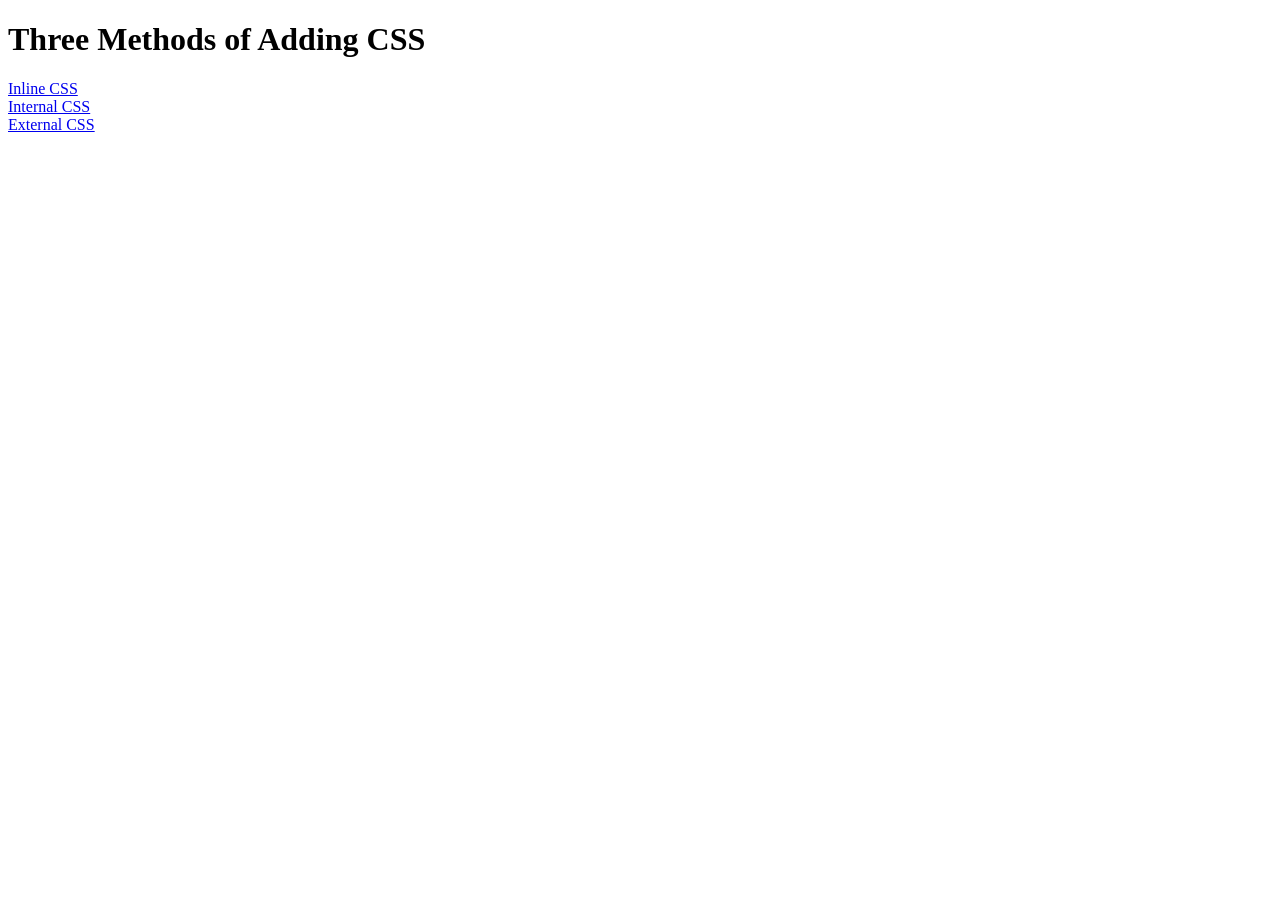
<file: WebdevelopmentBootCamp/5.1. Adding CSS/index.html>
<!DOCTYPE html>
<html lang="en">
  <head>
    <meta charset="UTF-8" />
    <title>Adding CSS</title>
  </head>

  <body>
    <h1>Three Methods of Adding CSS</h1>
    <a href="inline.html">Inline CSS</a><br />
    <a href="internal.html">Internal CSS</a><br />
    <a href="external.html">External CSS</a><br />
    <!-- Create 3 Links to The 3 Webpages: inline, internal and external -->
  </body>
</html>
</file>
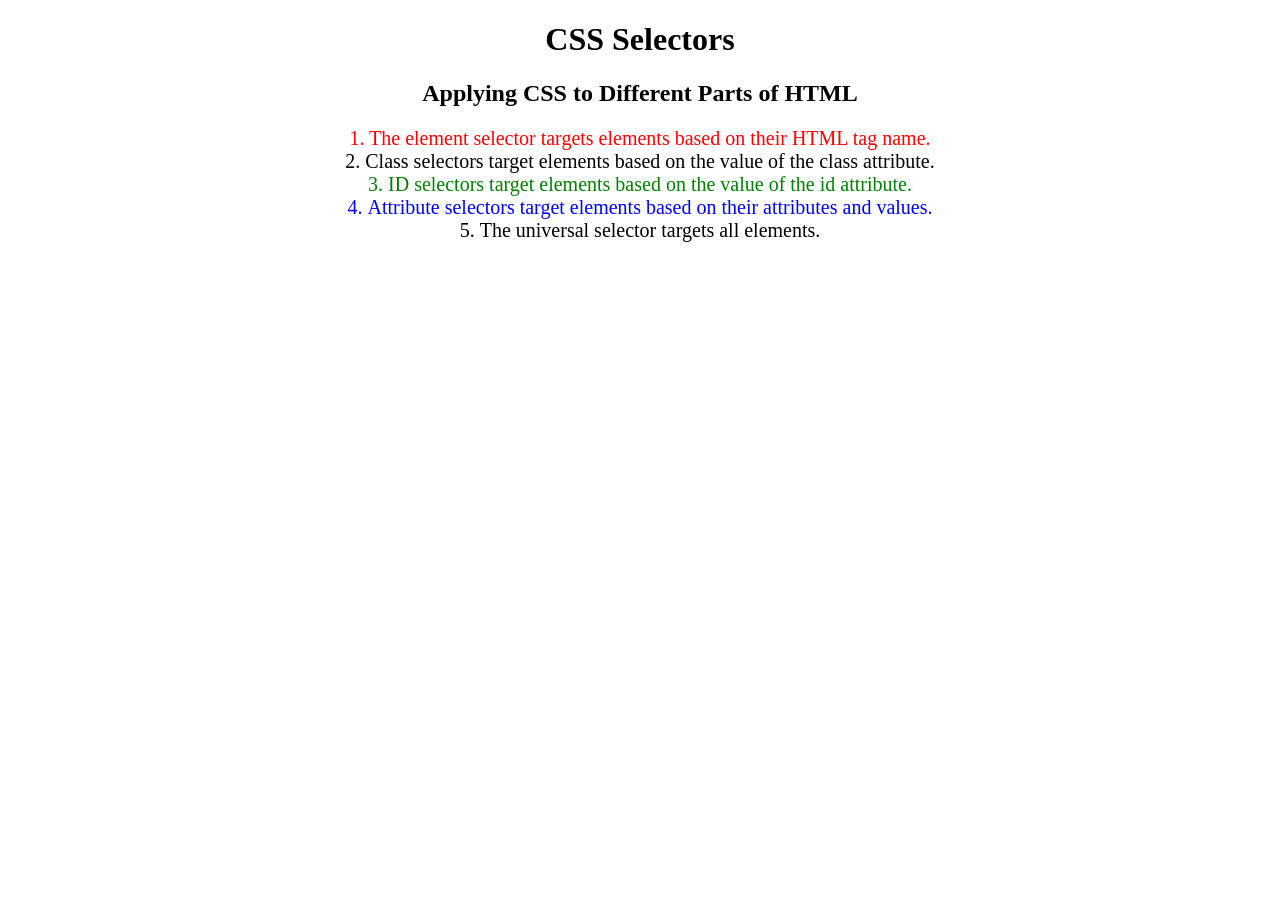
<file: WebdevelopmentBootCamp/5.3 CSS Selectors/index.html>
<!DOCTYPE html>
<html lang="en">

<head>
  <meta charset="UTF-8">
  <title>CSS Selectors</title>
  <link rel="stylesheet" href="./style.css" />
</head>

<body>
  <h1>CSS Selectors</h1>
  <h2>Applying CSS to Different Parts of HTML</h2>
  <!-- TODO 1: Set the CSS for all paragraph tags to "color: red" -->
  <p class="note">1. The element selector targets elements based on their HTML tag name.</p>

  <ol>
    <!-- TODO 2: Set the CSS for all elements with a class of "note" to "font-size: 20px" -->
    <li class="note" value="2">Class selectors target elements based on the value of the class attribute.</li>

    <!-- TODO 3: Set the CSS for the element with an id of "id-selector-demo" to "color: green" -->
    <li class="note" id="id-selector-demo" value="3">ID selectors target elements based on the value of the id
      attribute.</li>

    <!-- TODO 4: Set the CSS for the li elements that have the "value" attribute set to "4" to have "color: blue" -->
    <li class="note" value="4">Attribute selectors target elements based on their attributes and values.</li>

    <!-- TODO 5: Set all elements to have "text-align: center" -->
    <li class="note" value="5">The universal selector targets all elements.</li>
  </ol>
</body>

</html>
</file>
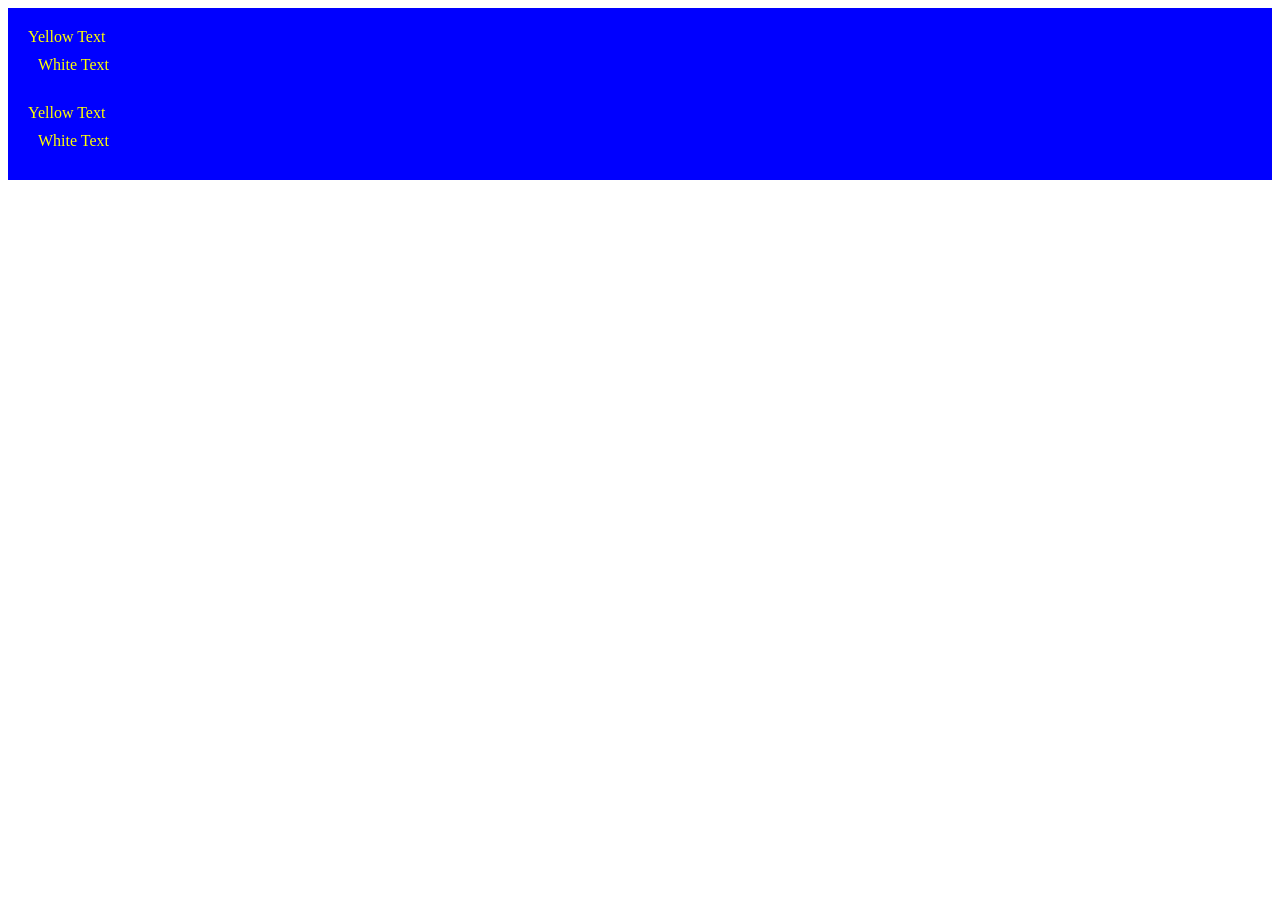
<file: WebdevelopmentBootCamp/7.0+CSS+Cascade/index.html>
<!DOCTYPE html>
<html lang="en">

<head>
  <meta charset="UTF-8">
  <title>CSS Cascade</title>
  <link rel="stylesheet" href="./style.css">
</head>

<body>
  <div id="outer-box" class="box">
    <div class="box">
      <p>Yellow Text</p>
      <div class="box inner-box">
        <p class="white-text">White Text</p>
      </div>
    </div>
    <div class="box">
      <p>Yellow Text</p>
      <div class="box inner-box">
        <p class="white-text">White Text</p>
      </div>
    </div>
  </div>
</body>

</html>
</file>
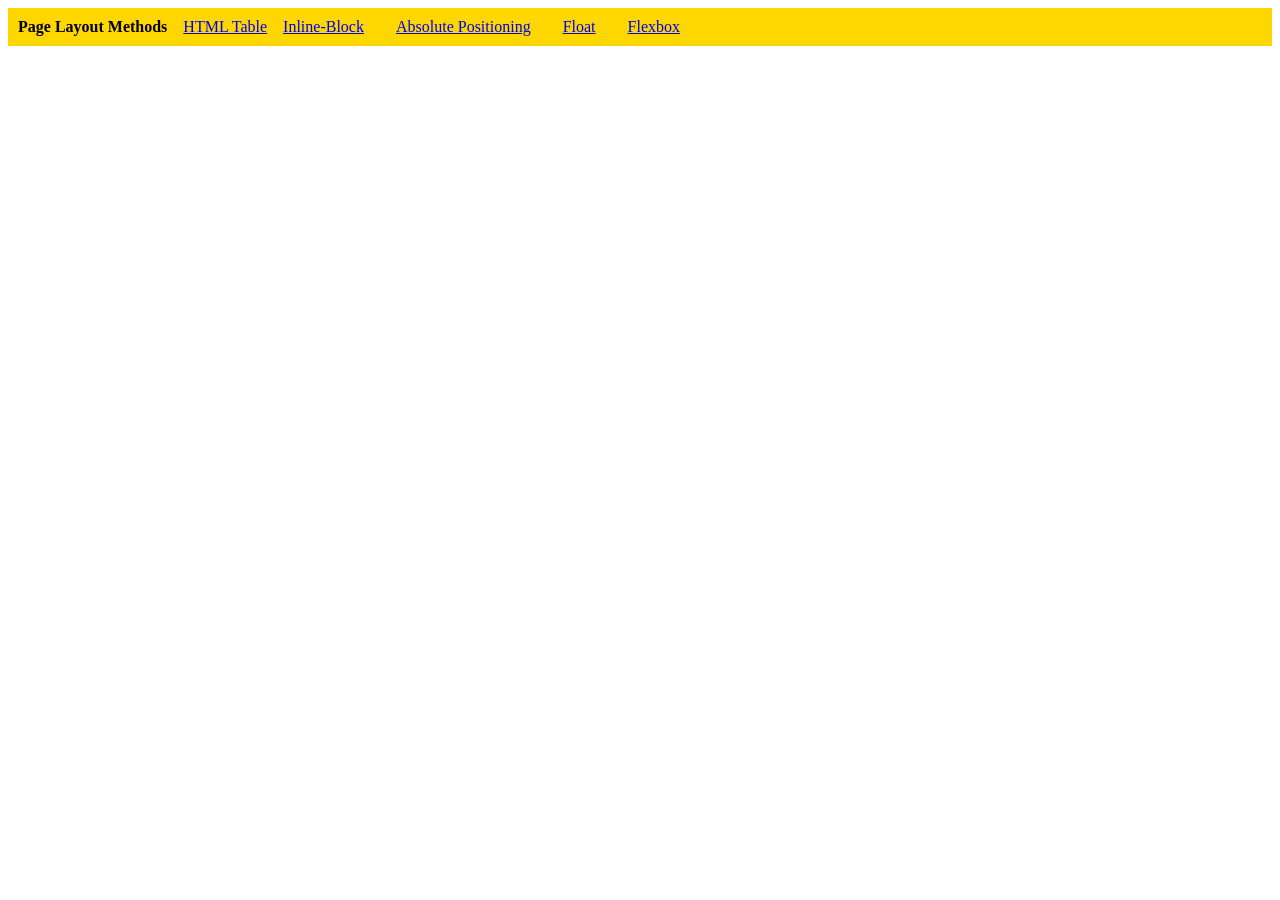
<file: WebdevelopmentBootCamp/9.0 Display Flex/index.html>
<!DOCTYPE html>
<html lang="en">

<head>
  <meta charset="UTF-8">
  <meta name="viewport" content="width=device-width, initial-scale=1.0">
  <title>Column Layout Methods</title>
  <style>
    p {
      padding: 0;
      margin: 0;
      font-weight: 700;
    }

    li {
      list-style: none;
    }

    .container {
      padding: 10px;
      background-color: gold;
      display: flex;
      gap: 1rem;
    }

  </style>
</head>

<body>
  <div class="container">
    <p>Page Layout Methods</p>

    <li><a href="./html-table.html">HTML Table</a></li>
    <li><a href="./inline-block.html">Inline-Block</li>
    <li><a href="./absolute-position.html">Absolute Positioning</li>
    <li><a href="./float.html">Float</li>
    <li><a href="./flex.html">Flexbox</li>

  </div>
</body>

</html>
</file>
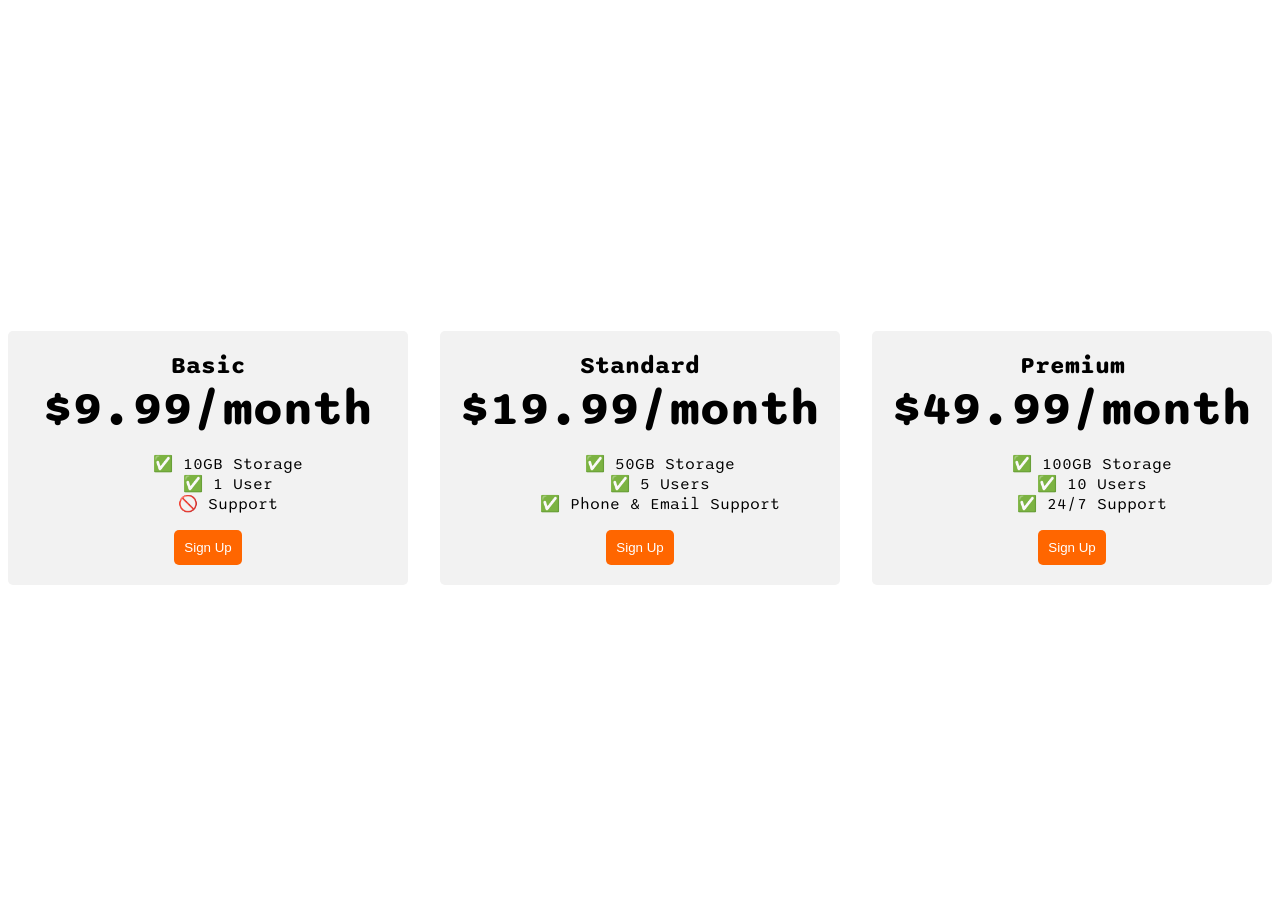
<file: WebdevelopmentBootCamp/9.4+Flexbox+Pricing+Table+Project/index.html>
<!DOCTYPE html>
<html>
  <head>
    <title>Flexbox Pricing Table</title>
    <link rel="preconnect" href="https://fonts.googleapis.com" />
    <link rel="preconnect" href="https://fonts.gstatic.com" crossorigin />
    <link
      href="https://fonts.googleapis.com/css2?family=Sono:wght@400;700&display=swap"
      rel="stylesheet"
    />
    <style>
      body {
        font-family: "Sono", sans-serif;
      }

      /* Hint: What can you do with a media query and flexbox? */
      .pricing-container {
        display: flex;
        justify-content: space-around;
        align-items: center;
        height: 100vh;
        gap: 2rem;
      }

      .pricing-plan {
        flex: 1;

        max-width: 400px;
        padding: 20px;
        background-color: #f2f2f2;
        border-radius: 5px;
        text-align: center;
      }

      .plan-button {
        padding: 10px;

        background-color: #ff6600;
        color: #fff;
        border-radius: 5px;
        border: none;
      }

      .plan-features {
        list-style: none;
      }
      .plan-title {
        font-size: 24px;
        font-weight: bold;
      }
      .plan-price {
        font-size: 48px;
        font-weight: bold;
      }

      @media (max-width: 1250px) {
        .pricing-container {
          flex-direction: column;
          height: 100%;
        }
      }
    </style>
  </head>

  <body>
    <div class="pricing-container">
      <div class="pricing-plan">
        <div class="plan-title">Basic</div>
        <div class="plan-price">$9.99/month</div>
        <ul class="plan-features">
          <li>✅ 10GB Storage</li>
          <li>✅ 1 User</li>
          <li>🚫 Support</li>
        </ul>
        <button class="plan-button">Sign Up</button>
      </div>
      <div class="pricing-plan">
        <div class="plan-title">Standard</div>
        <div class="plan-price">$19.99/month</div>
        <ul class="plan-features">
          <li>✅ 50GB Storage</li>
          <li>✅ 5 Users</li>
          <li>✅ Phone &amp; Email Support</li>
        </ul>
        <button class="plan-button">Sign Up</button>
      </div>
      <div class="pricing-plan">
        <div class="plan-title">Premium</div>
        <div class="plan-price">$49.99/month</div>
        <ul class="plan-features">
          <li>✅ 100GB Storage</li>
          <li>✅ 10 Users</li>
          <li>✅ 24/7 Support</li>
        </ul>
        <button class="plan-button">Sign Up</button>
      </div>
    </div>
  </body>
</html>
</file>
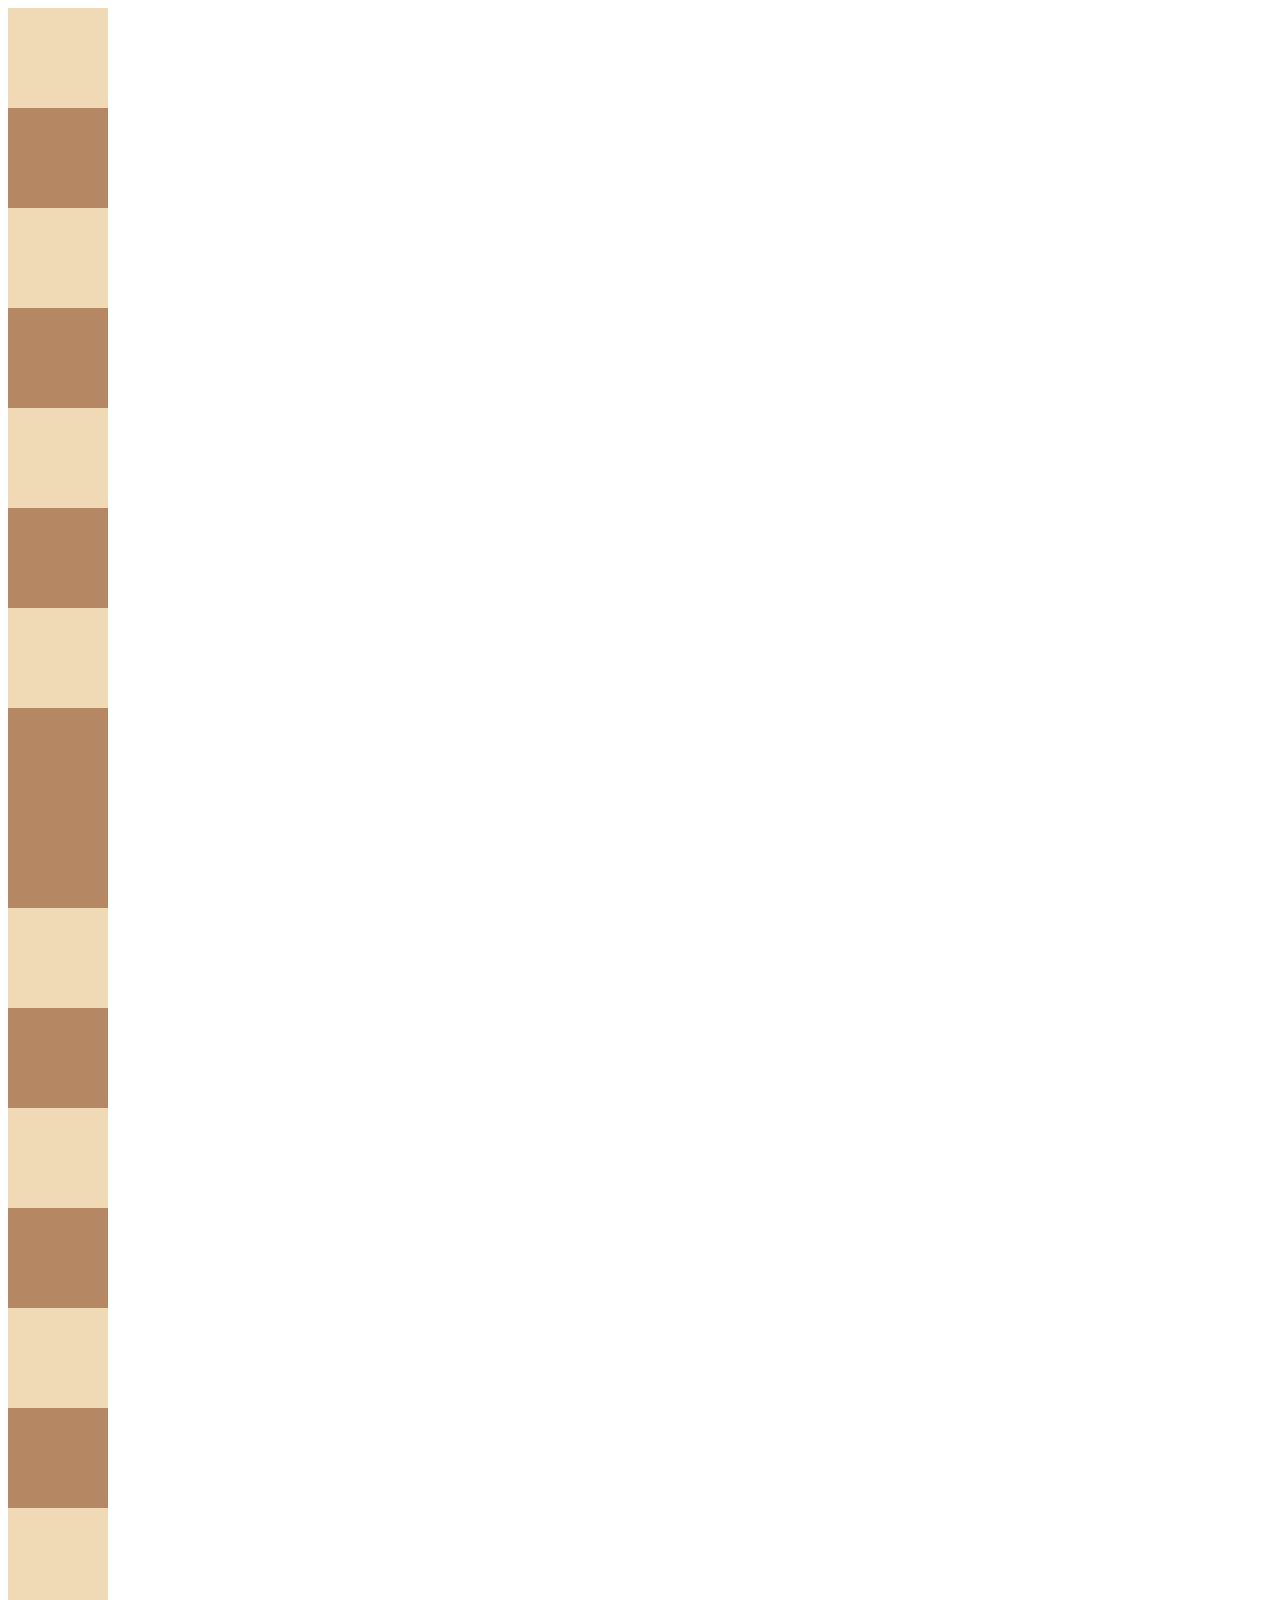
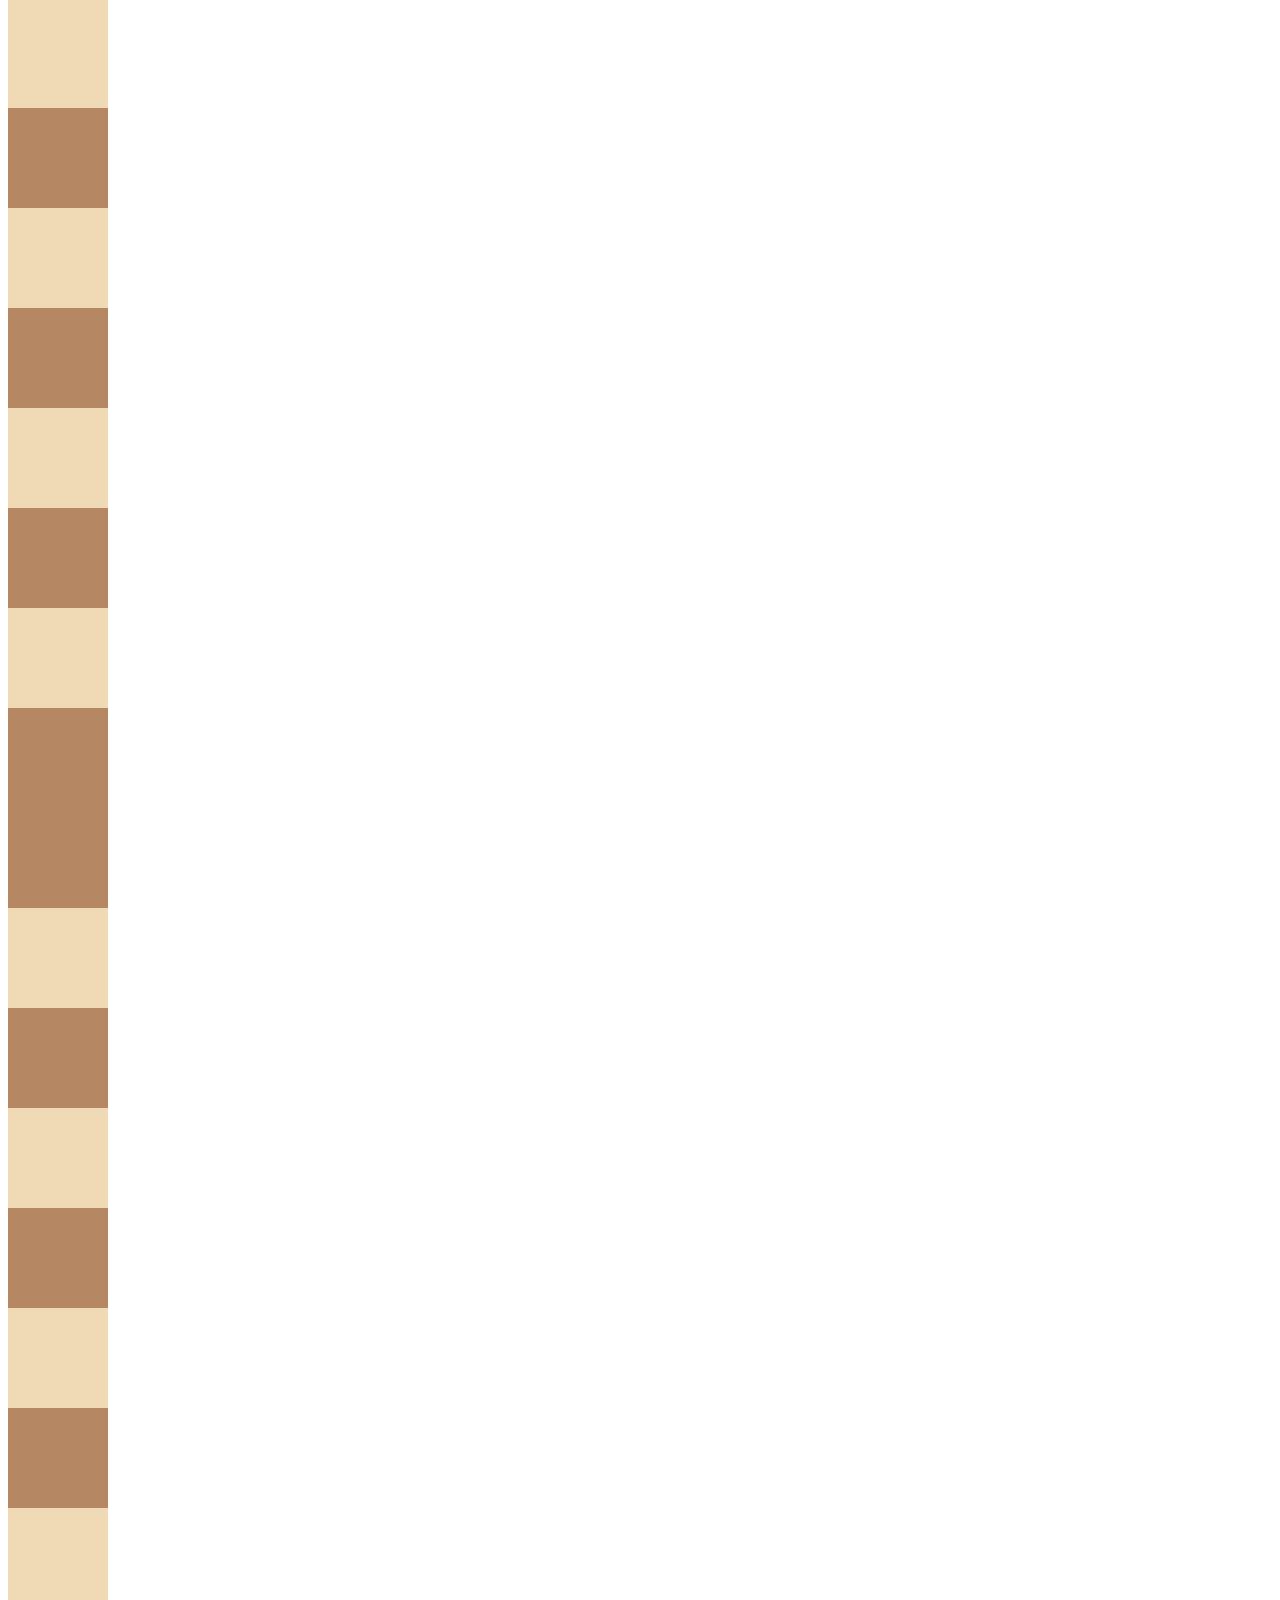
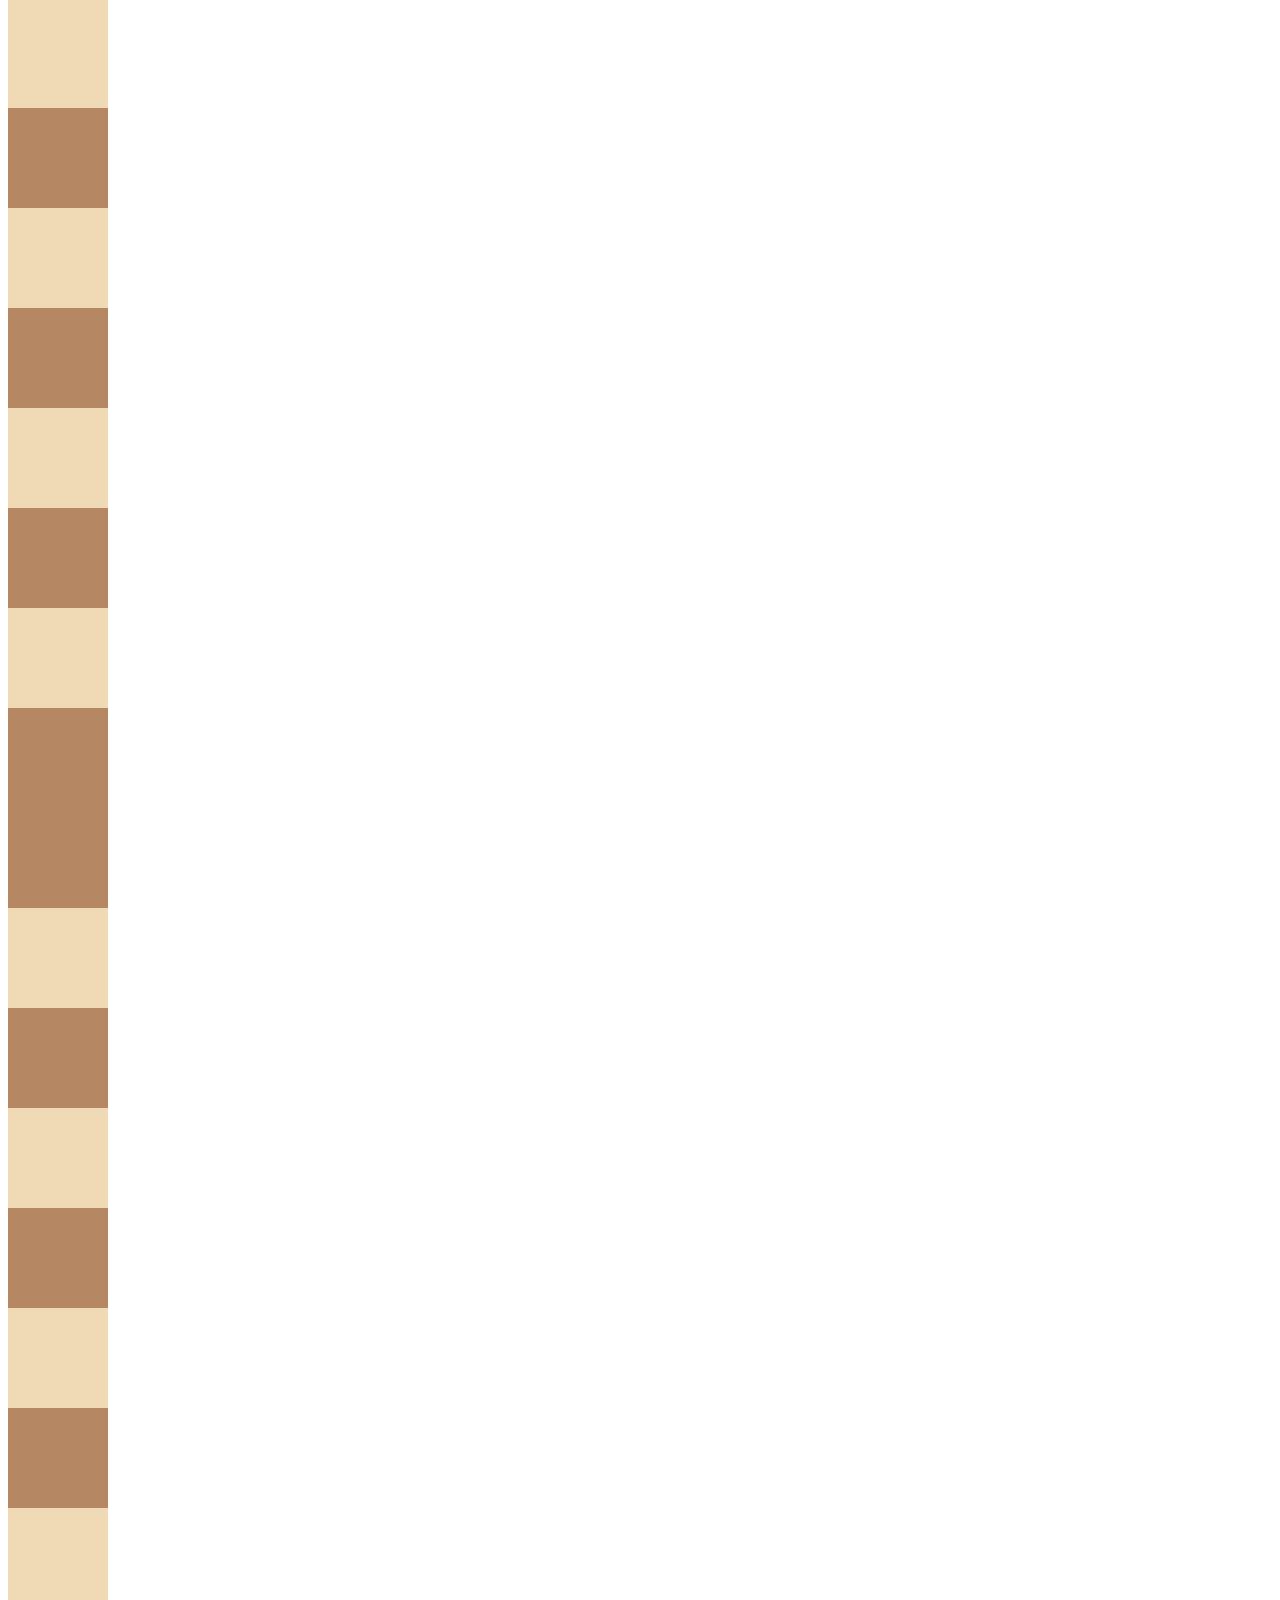
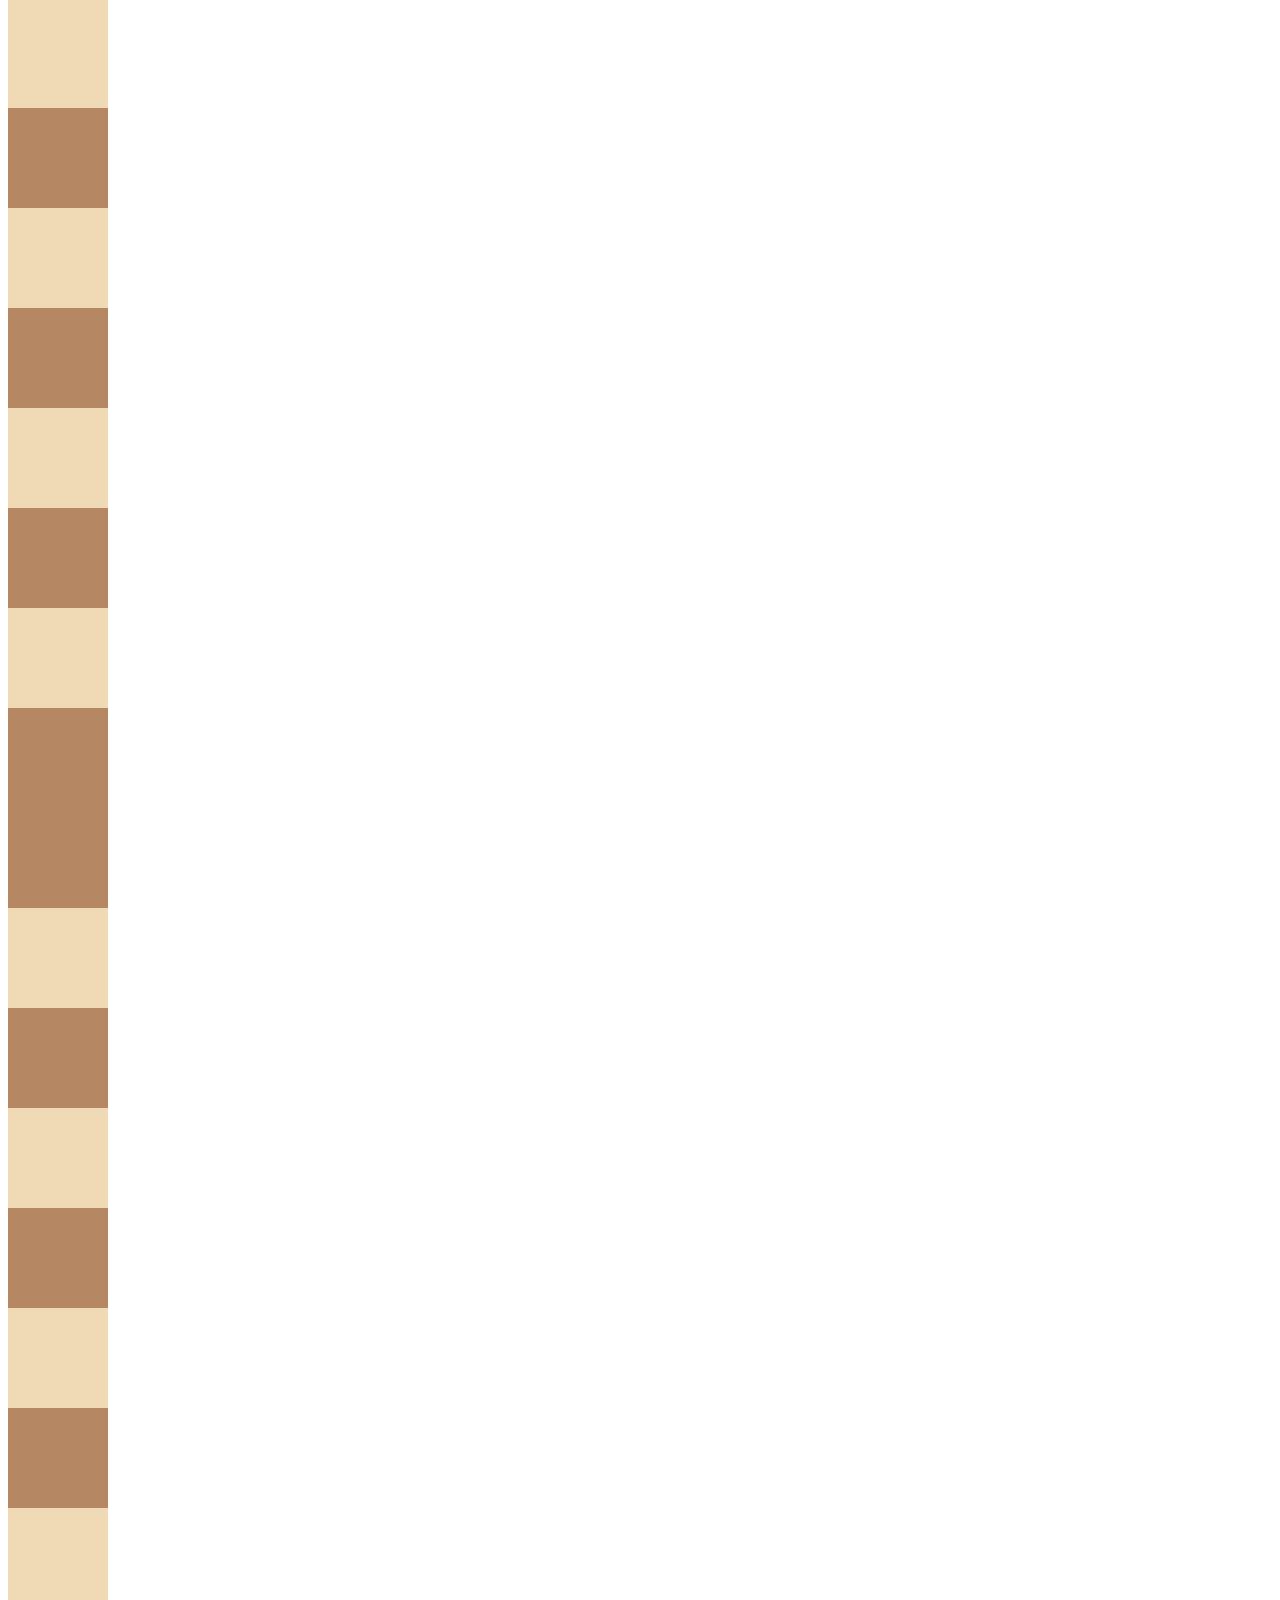
<file: WebdevelopmentBootCamp/10.0+Display+Grid/10.0 Display Grid/index.html>
<!DOCTYPE html>
<html>
  <head>
    <title>Chessboard</title>
    <style>
      /* Write your code here */
      /* Each square should be 100px by 100px */
      /* My colours for white: #f0d9b5, black: #b58863 */

      .container {
        width:
        display: grid;
        grid-template-rows: 1fr 1fr 1fr 1fr 1fr 1fr 1fr 1fr;
        grid-template-columns: 1fr 1fr 1fr 1fr 1fr 1fr 1fr 1fr;
      }
      .white {
        background-color: #f0d9b5;
        height: 100px;
        width: 100px;
      }
      .black {
        height: 100px;
        width: 100px;
        background-color: #b58863;
      }
    </style>
  </head>

  <body>
    <div class="container">
      <div class="white"></div>
      <div class="black"></div>
      <div class="white"></div>
      <div class="black"></div>
      <div class="white"></div>
      <div class="black"></div>
      <div class="white"></div>
      <div class="black"></div>
      <div class="black"></div>
      <div class="white"></div>
      <div class="black"></div>
      <div class="white"></div>
      <div class="black"></div>
      <div class="white"></div>
      <div class="black"></div>
      <div class="white"></div>
      <div class="white"></div>
      <div class="black"></div>
      <div class="white"></div>
      <div class="black"></div>
      <div class="white"></div>
      <div class="black"></div>
      <div class="white"></div>
      <div class="black"></div>
      <div class="black"></div>
      <div class="white"></div>
      <div class="black"></div>
      <div class="white"></div>
      <div class="black"></div>
      <div class="white"></div>
      <div class="black"></div>
      <div class="white"></div>
      <div class="white"></div>
      <div class="black"></div>
      <div class="white"></div>
      <div class="black"></div>
      <div class="white"></div>
      <div class="black"></div>
      <div class="white"></div>
      <div class="black"></div>
      <div class="black"></div>
      <div class="white"></div>
      <div class="black"></div>
      <div class="white"></div>
      <div class="black"></div>
      <div class="white"></div>
      <div class="black"></div>
      <div class="white"></div>
      <div class="white"></div>
      <div class="black"></div>
      <div class="white"></div>
      <div class="black"></div>
      <div class="white"></div>
      <div class="black"></div>
      <div class="white"></div>
      <div class="black"></div>
      <div class="black"></div>
      <div class="white"></div>
      <div class="black"></div>
      <div class="white"></div>
      <div class="black"></div>
      <div class="white"></div>
      <div class="black"></div>
      <div class="white"></div>
    </div>
  </body>
</html>
</file>
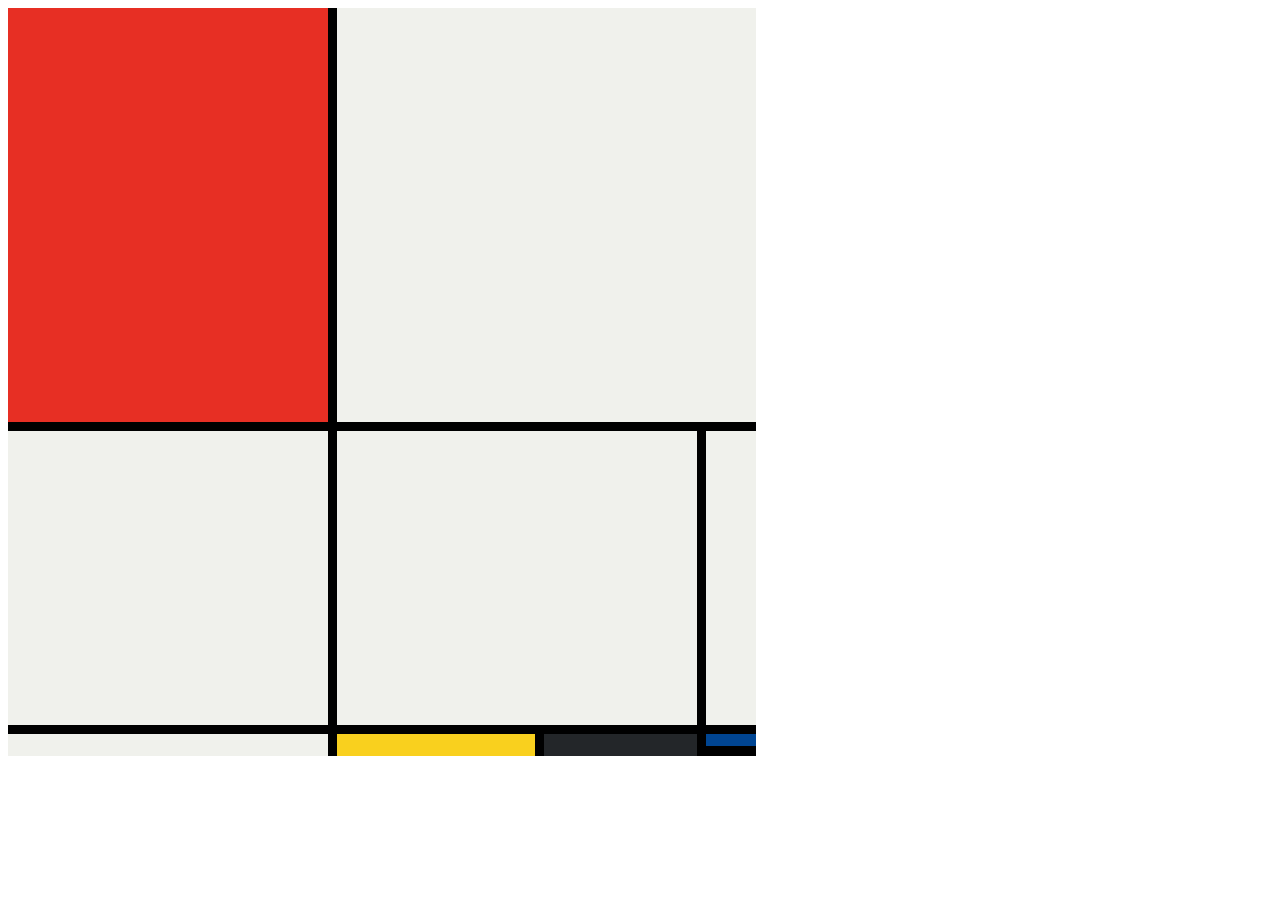
<file: WebdevelopmentBootCamp/10.3+Mondrian+Project/10.3 Mondrian Project/index.html>
<!DOCTYPE html>
<html lang="en">
  <head>
    <meta charset="UTF-8" />
    <meta name="viewport" content="width=device-width, initial-scale=1.0" />
    <title>Mondrian Project</title>
    <style>
      /*
      Write your CSS here
      Gap Colour: #000
      White: #F0F1EC
      Red: #E72F24
      Black: #232629
      Blue: #004592
      Yellow: #F9D01E

      For dimensions, see dimensions.png image.
      HINT: Remember you can't change the properties of grid lines.
      But grid lines are transparent!

      */

      .container {
        height: 748px;
        width: 748px;
        display: grid;
        grid-template-columns: 320px 198px 153px 50px;
        grid-template-rows: 414px 130px 155px 22px;
        gap: 9px;
        background-color: #000;
      }

      .item-1 {
        background-color: #e72f24;
      }
      .white1 {
        grid-column: span 3;
      }

      .white2 {
        grid-row: span 2;
      }

      .white3 {
        grid-area: 2 / 2 / 4 /4;
      }

      .white4 {
        grid-row: span 2;
      }

      .item-6 {
        background-color: #f9d01e;
      }
      .item-7 {
        background-color: #232629;
      }
      .item-9 {
        background-color: #004592;
        border-bottom: 10px solid #000;
      }

      .item {
        background-color: #f0f1ec;
      }
    </style>
  </head>

  <body>
    <!-- Write your HTML here -->

    <div class="container">
      <div class="item-1"></div>
      <div class="item white1"></div>
      <div class="item white2"></div>
      <div class="item white3"></div>
      <div class="item white4"></div>

      <div class="item"></div>
      <div class="item-6"></div>
      <div class="item-7"></div>

      <div class="item-9"></div>
    </div>
  </body>
</html>
</file>
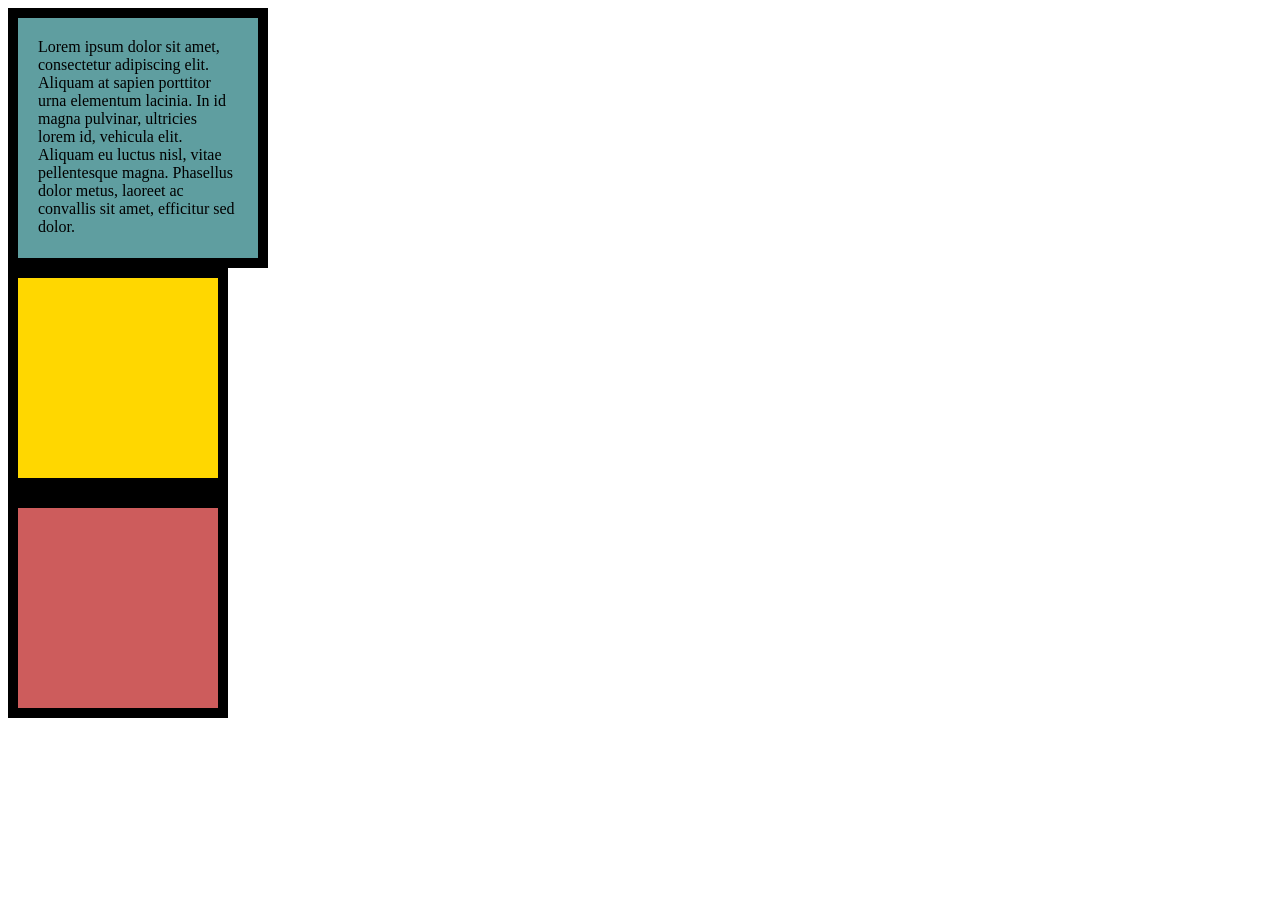
<file: WebdevelopmentBootCamp/6.3+CSS+Box+Model/6.3 CSS Box Model/index.html>
<!DOCTYPE html>
<html lang="en">
  <head>
    <meta charset="UTF-8" />
    <title>CSS Box Model</title>
    <style>
      /* Write your CSS code here */
      .b1 {
        height: 200px;
        width: 200px;
        background-color: cadetblue;
        padding: 20px;
        border: 10px solid black;
        margin-bottom: -10px;
      }
      .b2 {
        height: 200px;
        width: 200px;
        background-color: gold;
        border-top: 20px solid black;
        border-bottom: 20px solid black;
        border-left: 10px solid black;
        border-right: 10px solid black;
      }
      .b3 {
        height: 200px;
        width: 200px;
        background-color: indianred;
        border: 10px solid black;
      }
    </style>
  </head>

  <body>
    <div class="b1">
      <p style="margin: 0">
        Lorem ipsum dolor sit amet, consectetur adipiscing elit. Aliquam at
        sapien porttitor urna elementum lacinia. In id magna pulvinar, ultricies
        lorem id, vehicula elit. Aliquam eu luctus nisl, vitae pellentesque
        magna. Phasellus dolor metus, laoreet ac convallis sit amet, efficitur
        sed dolor.
      </p>
    </div>
    <div class="b2"></div>
    <div class="b3"></div>
    <!-- TODOs:
1. Create 3 Boxes using the div element.
2. Set their sizes to 200px heigh by 200px wide.
3. Set different background colors for each of the boxes (I used cadetblue, gold and indianred).
4. Add a paragraph <p> element into the first div and add the following words:
    Lorem ipsum dolor sit amet, consectetur adipiscing elit. Aliquam at sapien porttitor urna elementum lacinia. In
    id magna pulvinar, ultricies lorem id, vehicula elit. Aliquam eu luctus nisl, vitae pellentesque magna. Phasellus
    dolor metus, laoreet ac convallis sit amet, efficitur sed dolor.
5. Set the 1st div to have 20px padding all around with a black 10px border.
6. Fix the style of the <p> element to remove all margins.
Hint: Use the CSS inspector in Chrome.
7. Set the 2nd div to have a 20px border on top and bottom and 10px border left and right. (See goal image)
8. Set the 3rd div to have a 10px border 
9. Set the margins for the divs so that each box corner touches the other. (See the goal image)
-->
  </body>
</html>
</file>
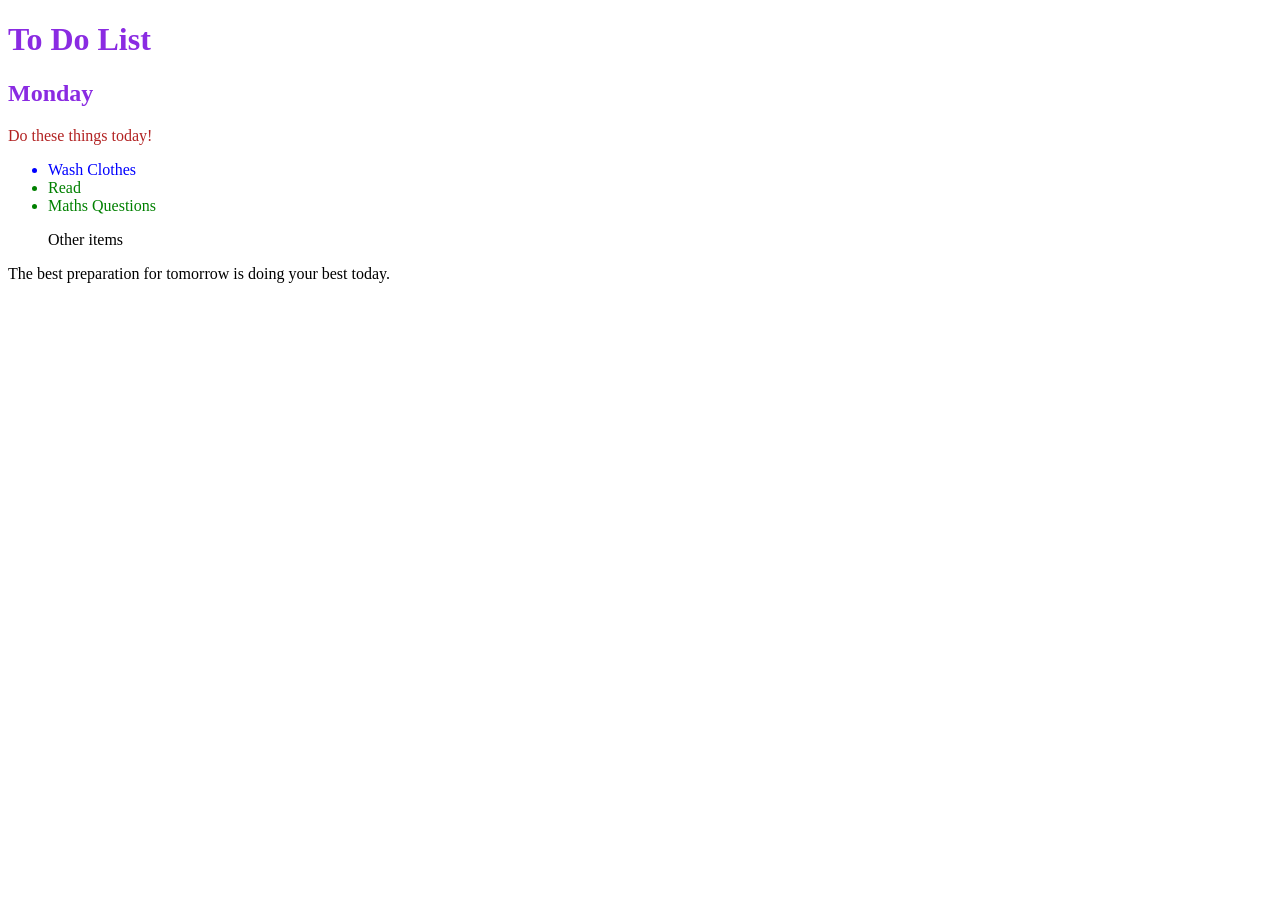
<file: WebdevelopmentBootCamp/7.1+Combining+Selectors/7.1 Combining Selectors/index.html>
<!DOCTYPE html>
<html lang="en">

<head>
  <meta charset="UTF-8">
  <title>Combining CSS Selectors</title>
  <link rel="stylesheet" href="./style.css">
</head>

<!-- Don't change any of the HTML code! -->

<body>
  <h1>To Do List</h1>
  <h2>Monday</h2>
  <div class="box">
    <p class="done">Do these things today!</p>
    <ul class="list">
      <li>Wash Clothes</li>
      <li class="done">Read</li>
      <li class="done">Maths Questions</li>
    </ul>
  </div>

  <ul>
    <p class="done">Other items</p>
  </ul>
  <p>The best preparation for tomorrow is doing your best today.</p>

</body>

</html>
</file>
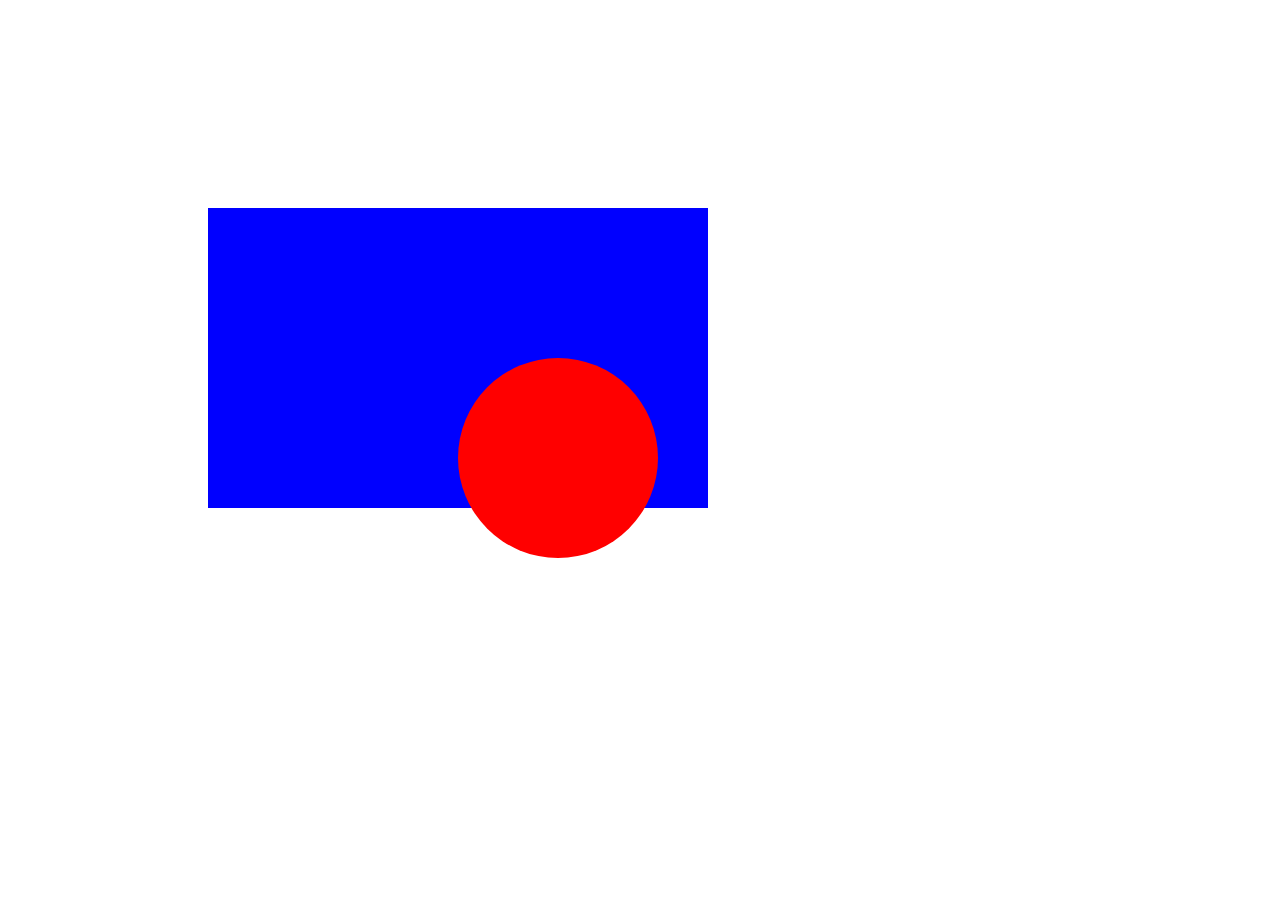
<file: WebdevelopmentBootCamp/7.2+CSS+Positioning/7.2 CSS Positioning/index.html>
<!DOCTYPE html>
<html>
  <head>
    <title>CSS Positioning Exercise</title>
    <style>
      /* Write your code here */

      .blue-box {
        width: 500px;
        height: 300px;
        background-color: blue;
        position: relative;
        left: 200px;
        top: 200px;
        right: 300px;
      }
      .red-circle {
        width: 200px;
        height: 200px;
        background-color: red;
        border-radius: 50%;
        position: absolute;

        left: 250px;
        top: 150px;
      }
    </style>
  </head>

  <body>
    <div class="blue-box">
      <div class="red-circle"></div>
    </div>
  </body>
</html>
</file>
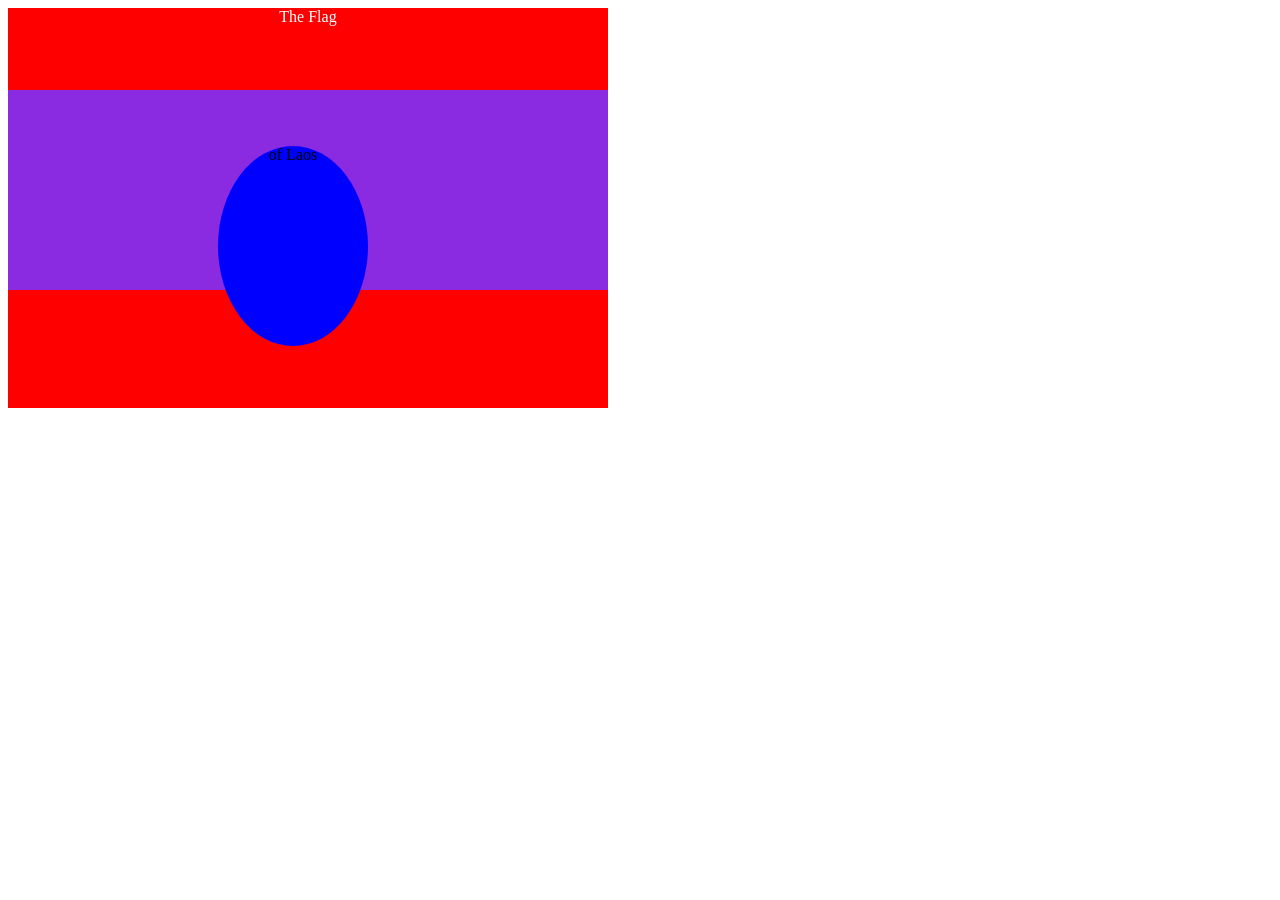
<file: WebdevelopmentBootCamp/7.3+Flag+Project/7.3 CSS Flag Project/index.html>
<!DOCTYPE html>
<html lang="en">
  <head>
    <meta charset="UTF-8" />
    <title>CSS Flag Project</title>
    <style>
      /* Write your CSS Code here */
      .flag > p {
        margin: 0;
        padding: 0;
        text-align: center;
        background-color: red;
        height: 400px;
        width: 600px;
        color: white;
        position: relative;
      }

      .flag div > div {
        background-color: blueviolet;
        height: 200px;
        width: 600px;
        margin: 0;
        padding: 0;
        position: absolute;
        bottom: 70%;
        top: 10%;
      }
      .flag div > div p {
        background-color: blue;
        text-align: center;
        border-radius: 100%;
        height: 200px;
        width: 150px;
        color: black;
        position: absolute;
        top: 20%;
        left: 35%;
        right: 80%;
      }
    </style>
  </head>

  <!-- 
  IMPORTANT! Do not change any HTML
Don't add any classes/ids/elements 
Use what you know about combining selectors 
and CSS specificity instead.
Hint 1: The flag is 900px by 600px and the circle is 200px by 200px.
Hint 2: You can use CSS inspection to get the colors from
https://appbrewery.github.io/flag-of-laos/
-->

  <body>
    <div class="flag">
      <p>The Flag</p>
      <div>
        <div>
          <p>of Laos</p>
        </div>
      </div>
    </div>
  </body>
</html>
</file>
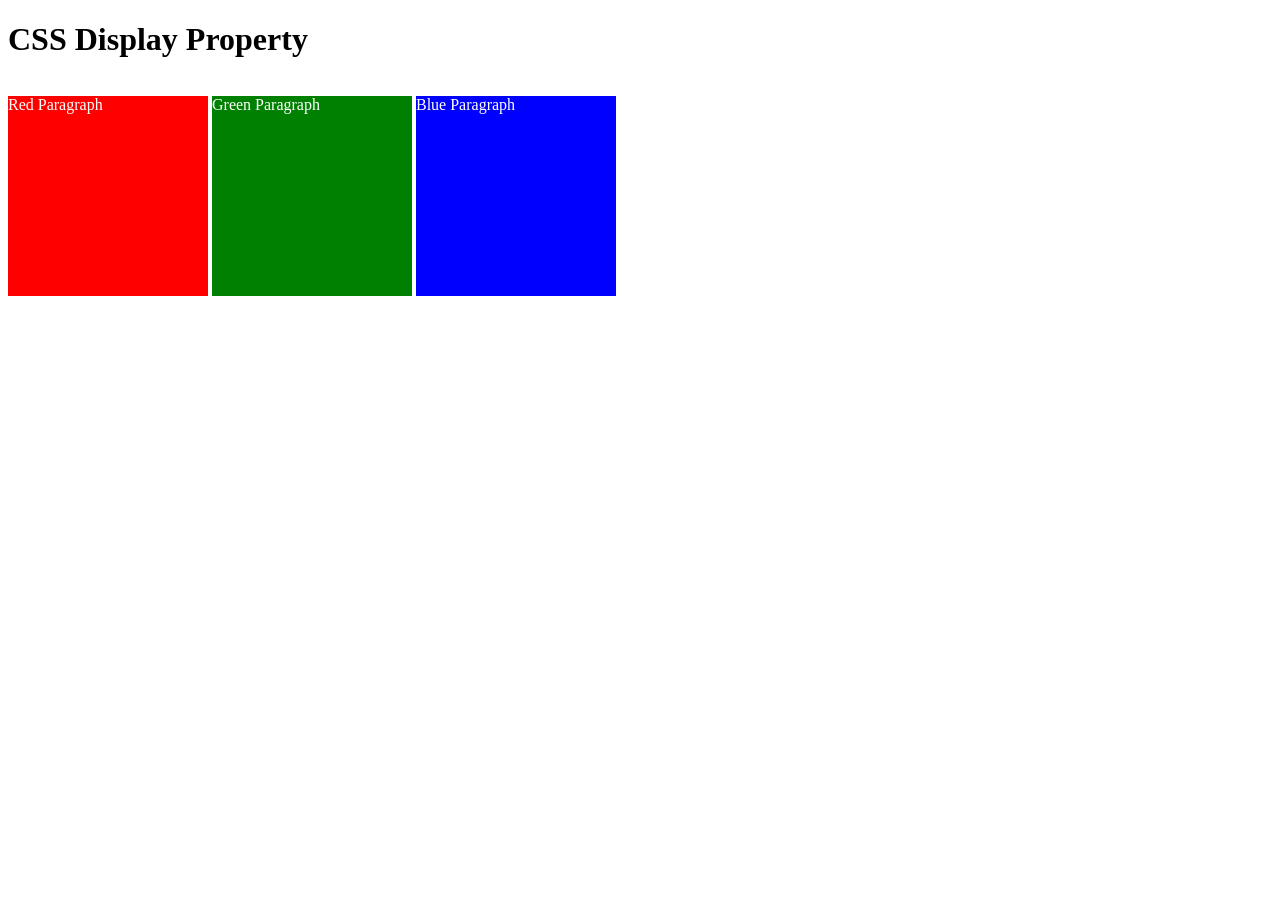
<file: WebdevelopmentBootCamp/8.0+CSS+Display/8.0 CSS Display/index.html>
<!DOCTYPE html>
<html>
  <!-- 
  TODO
1. By changing only the display property of the CSS make all 3 squares line up horizontally like in goal1 image.
2. Change only the display property to make all 3 squares line up vertically like in goal2 image. 
-->

  <head>
    <title>CSS Display Property Example</title>
    <style>
      p {
        color: white;
      }

      .red {
        display: inline-block;
        width: 200px;
        height: 200px;
        background-color: red;
      }

      .green {
        display: inline-block;
        width: 200px;
        height: 200px;
        background-color: green;
      }

      .blue {
        display: inline-block;
        width: 200px;
        height: 200px;
        background-color: blue;
      }
    </style>
  </head>

  <body>
    <h1>CSS Display Property</h1>
    <p class="red">Red Paragraph</p>
    <p class="green">Green Paragraph</p>
    <p class="blue">Blue Paragraph</p>
  </body>
</html>
</file>
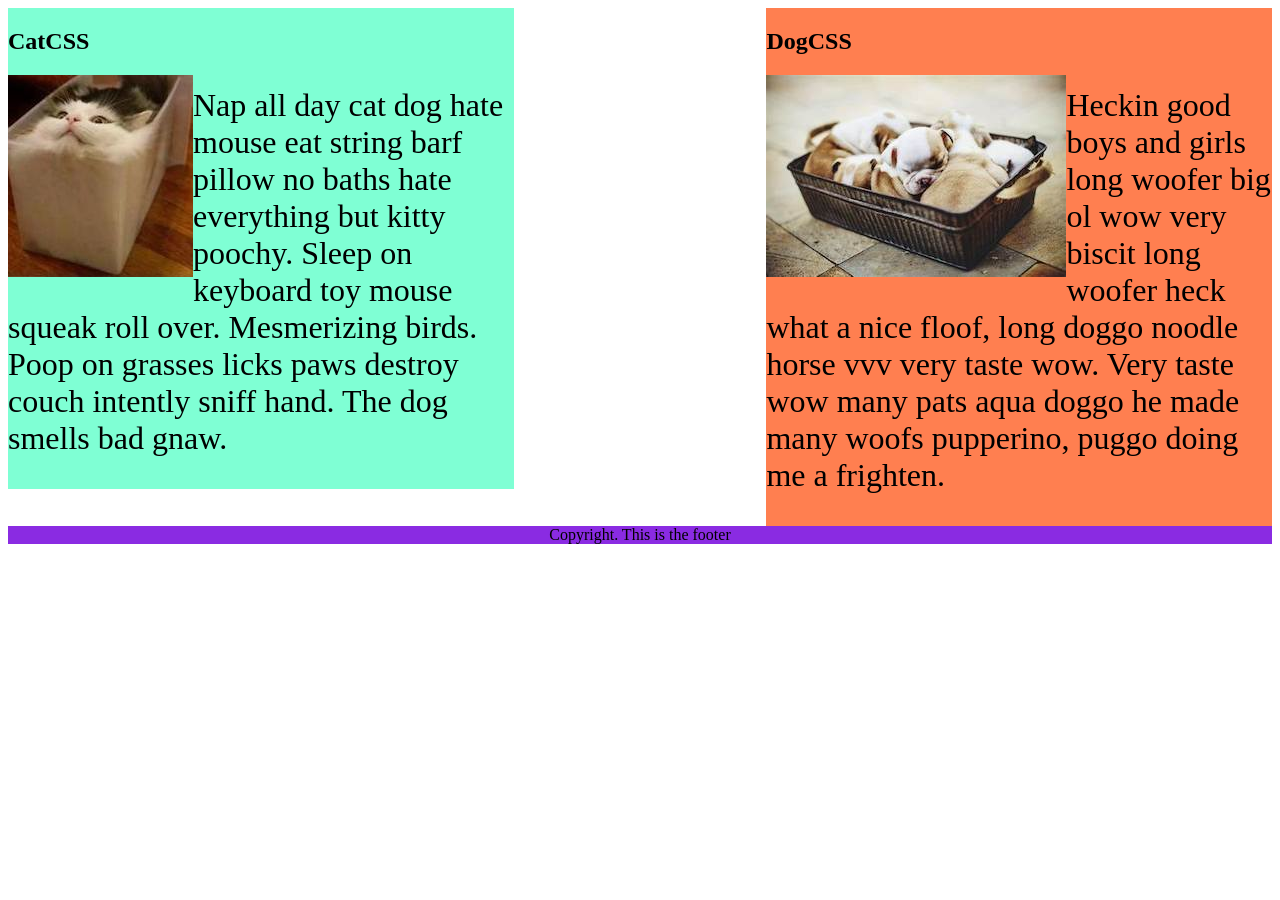
<file: WebdevelopmentBootCamp/8.1+CSS+Float/8.1 CSS Float/index.html>
<!DOCTYPE html>
<html lang="en">
  <!-- TODO
1. Make both paragraph elements wrap around the image.
2. Use Float to move the cat div to the left and the dog div to the right.
3. Use clear to make the footer go below both the cat and dog div. -->

  <head>
    <meta charset="UTF-8" />
    <title>CSS Float</title>
    <style>
      div {
        display: inline-block;
        width: 40%;
      }

      p {
        font-size: 2em;
      }

      .cat {
        background-color: aquamarine;
        float: left;
      }

      .dog {
        background-color: coral;
        float: right;
      }

      footer {
        text-align: center;
        background-color: blueviolet;
        clear: both;
      }
      img {
        float: left;
      }
    </style>
  </head>

  <body>
    <div class="cat">
      <h2>CatCSS</h2>

      <img src="cat.jpeg" alt="cat in a box" />
      <p class="first-paragraph">
        Nap all day cat dog hate mouse eat string barf pillow no baths hate
        everything but kitty poochy. Sleep on keyboard toy mouse squeak roll
        over. Mesmerizing birds. Poop on grasses licks paws destroy couch
        intently sniff hand. The dog smells bad gnaw.
      </p>
    </div>
    <div class="dog">
      <h2>DogCSS</h2>
      <img src="dog.jpeg" alt="dogs in a box" />
      <p class="second-paragraph">
        Heckin good boys and girls long woofer big ol wow very biscit long
        woofer heck what a nice floof, long doggo noodle horse vvv very taste
        wow. Very taste wow many pats aqua doggo he made many woofs pupperino,
        puggo doing me a frighten.
      </p>
    </div>

    <footer>Copyright. This is the footer</footer>
  </body>
</html>
</file>
<file: WebdevelopmentBootCamp/5.3 CSS Selectors/style.css>
ol {
  margin-left: -40px;
  margin-top: -20px;
  list-style-position: inside;
}

/* Write your CSS below, don't change the rules above. */
p {
  color: red;
}

.note {
  font-size: 20px;
}
#id-selector-demo {
  color: green;
}

li[value="4"] {
  color: blue;
}
* {
  text-align: center;
}
</file>
<file: WebdevelopmentBootCamp/7.0+CSS+Cascade/style.css>
/* Don't change the existing CSS. */

.box {
  background-color: blue;
  padding: 10px;
}

p {
  color: yellow;
  margin: 0;
  padding: 0;
}
</file>
<file: WebdevelopmentBootCamp/7.1+Combining+Selectors/7.1 Combining Selectors/style.css>
/* Write your code here: */
h1,
h2 {
  color: blueviolet;
}
.box > .done {
  color: firebrick;
}

.box li {
  color: blue;
}
li.done {
  color: green;
}
</file>
